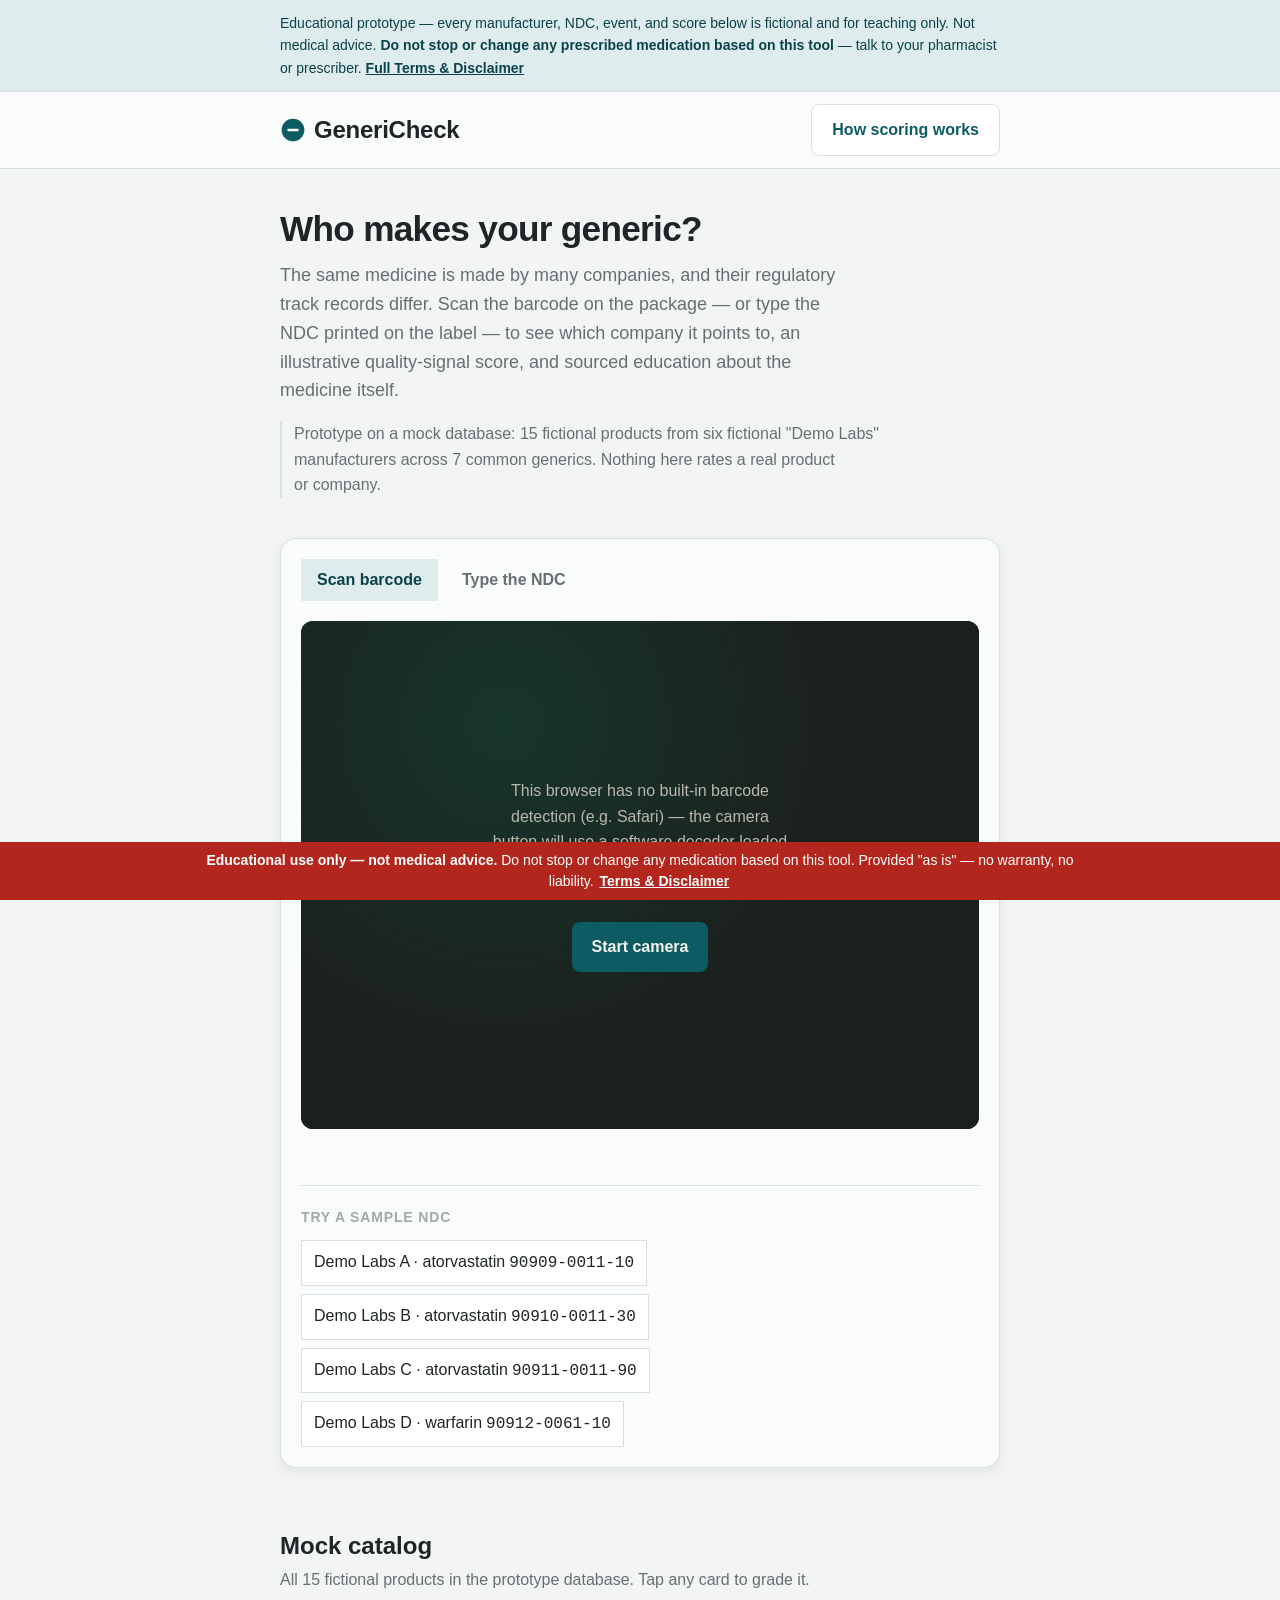
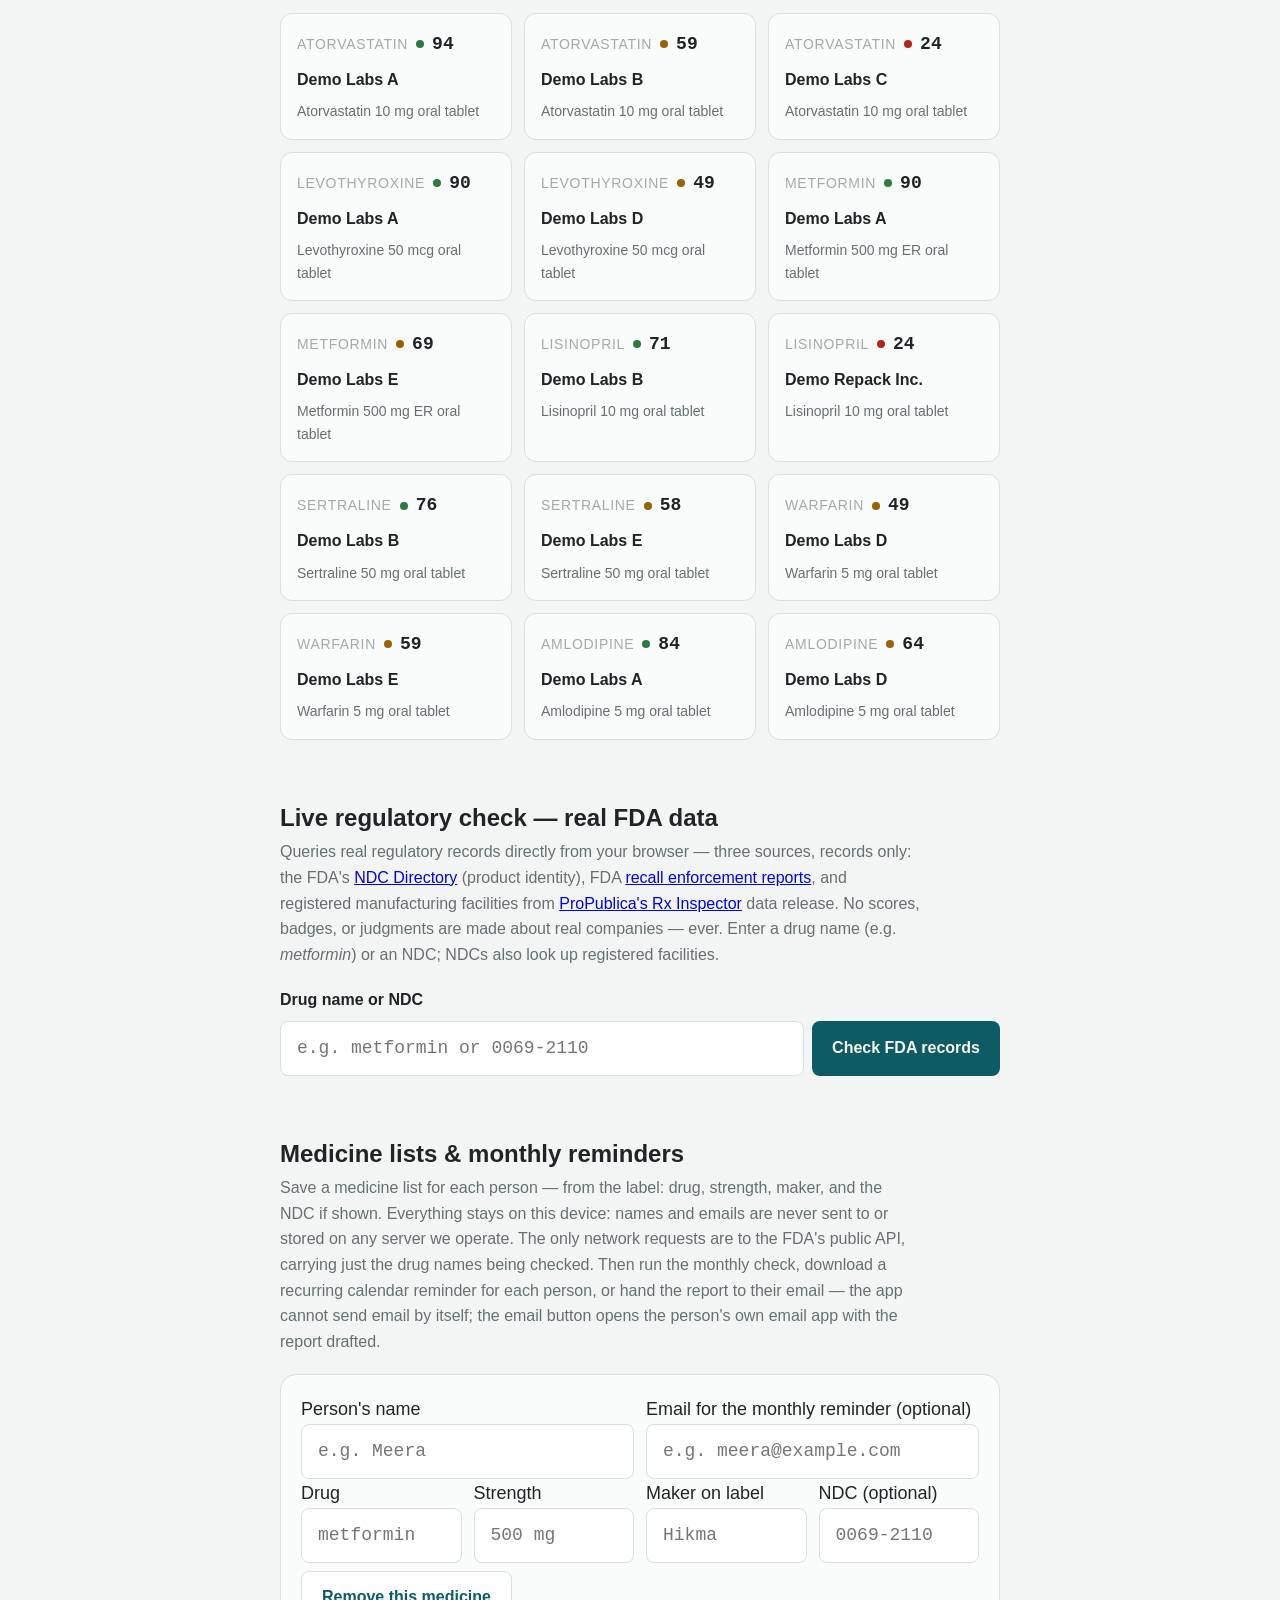
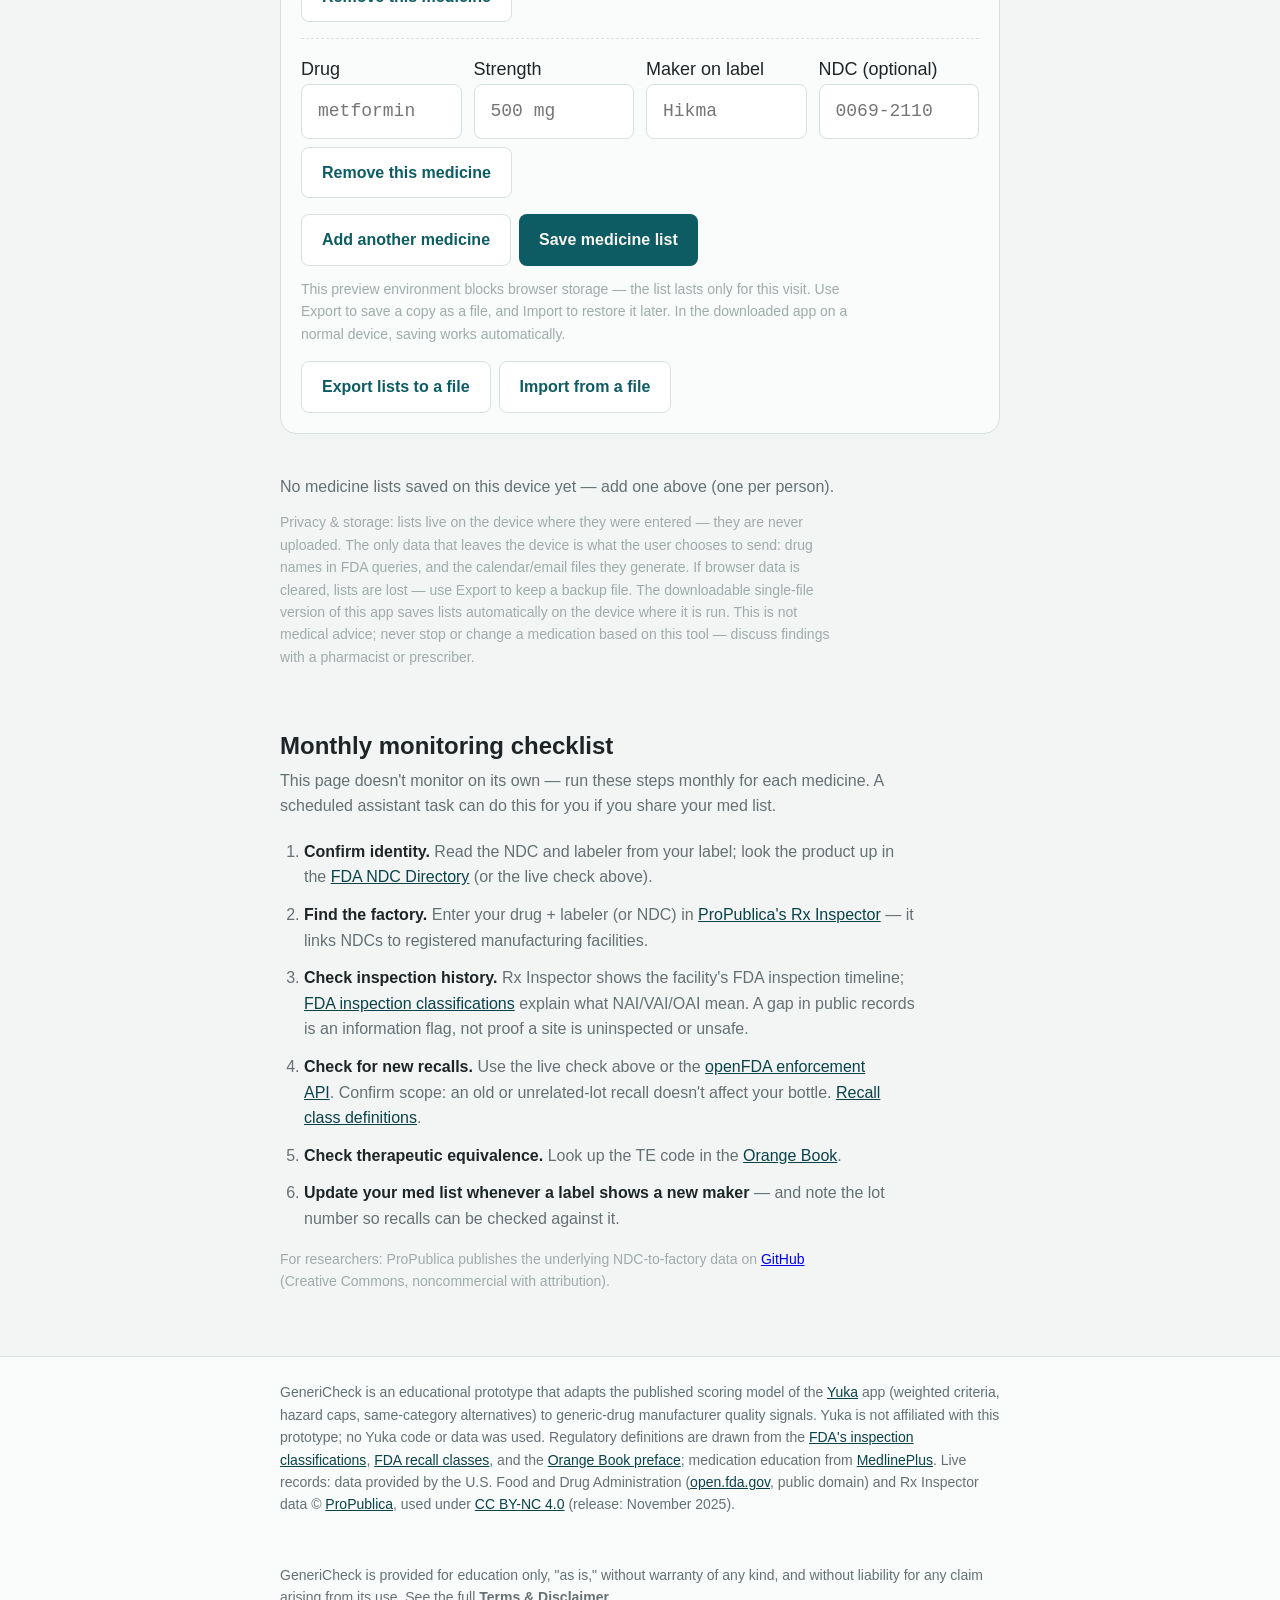
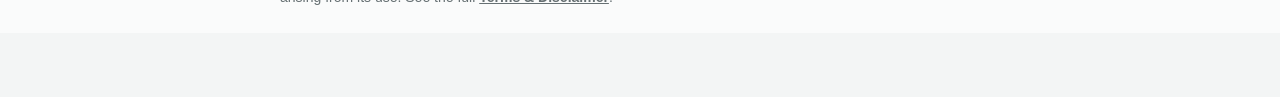
<file: index.html>
<!DOCTYPE html>
<html lang="en">
<head>
  <meta charset="utf-8">
  <meta name="viewport" content="width=device-width, initial-scale=1">
  <title>GeneriCheck — Generic drug quality explorer</title>
  <meta name="description" content="Scan or type an NDC to see which company makes a generic drug, an illustrative quality-signal score, and sourced education about the medicine. Educational prototype with fictional data.">
  <link rel="icon" href="data:image/svg+xml,%3Csvg xmlns='http://www.w3.org/2000/svg' viewBox='0 0 32 32'%3E%3Ccircle cx='16' cy='16' r='14' fill='%230d5c63'/%3E%3Crect x='9' y='14.5' width='14' height='3' rx='1.5' fill='%23faf9f5'/%3E%3C/svg%3E">
  <link rel="stylesheet" href="styles.css">
</head>
<body>
  <a class="skip-link" href="#main">Skip to content</a>

  <div class="disclaimer-bar" role="note">
    <p>
      Educational prototype — every manufacturer, NDC, event, and score below is fictional and for
      teaching only. Not medical advice. <strong>Do not stop or change any prescribed medication
      based on this tool</strong> — talk to your pharmacist or prescriber.
      <button class="linklike" id="topTermsBtn" type="button">Full Terms & Disclaimer</button>
    </p>
  </div>

  <header class="site-header">
    <div class="header-inner">
      <a class="wordmark" href="#" id="wordmarkHome">
        <svg width="26" height="26" viewBox="0 0 32 32" aria-hidden="true">
          <circle cx="16" cy="16" r="14" fill="var(--accent)"/>
          <rect x="9" y="14.5" width="14" height="3" rx="1.5" fill="var(--surface)"/>
        </svg>
        <span>GeneriCheck</span>
      </a>
      <button class="btn btn-ghost" id="methodologyBtn" type="button">How scoring works</button>
    </div>
  </header>

  <main id="main">
    <section class="intro" aria-labelledby="introTitle">
      <h1 id="introTitle">Who makes your generic?</h1>
      <p class="intro-lede">
        The same medicine is made by many companies, and their regulatory track records differ.
        Scan the barcode on the package — or type the NDC printed on the label — to see which
        company it points to, an illustrative quality-signal score, and sourced education about
        the medicine itself.
      </p>
      <p class="demo-note">
        Prototype on a mock database: 15 fictional products from six fictional "Demo Labs"
        manufacturers across 7 common generics. Nothing here rates a real product or company.
      </p>
    </section>

    <section class="scanner-card" aria-label="Product lookup">
      <div class="tab-row" role="tablist" aria-label="Lookup method">
        <button class="tab" id="tabScan" role="tab" aria-selected="true" aria-controls="scanPanel" type="button">Scan barcode</button>
        <button class="tab" id="tabManual" role="tab" aria-selected="false" aria-controls="manualPanel" type="button">Type the NDC</button>
      </div>

      <div class="tab-panel" id="scanPanel" role="tabpanel" aria-labelledby="tabScan">
        <div class="video-wrap" id="videoWrap">
          <video id="scanVideo" playsinline muted></video>
          <div class="scan-frame" aria-hidden="true"><span></span><span></span><span></span><span></span></div>
          <div class="video-idle" id="videoIdle">
            <p id="scanSupportNote" class="video-idle-note">Many US drug packages carry a barcode that encodes the NDC. If a scan doesn't match, type the NDC printed on the label.</p>
            <button class="btn btn-primary" id="startCameraBtn" type="button">Start camera</button>
          </div>
        </div>
        <p class="scan-status" id="scanStatus" role="status" aria-live="polite"></p>
        <button class="btn btn-ghost" id="stopCameraBtn" type="button" hidden>Stop camera</button>
      </div>

      <div class="tab-panel" id="manualPanel" role="tabpanel" aria-labelledby="tabManual" hidden>
        <form class="manual-form" id="manualForm">
          <label class="field-label" for="codeInput">NDC from the package</label>
          <div class="manual-row">
            <input id="codeInput" class="code-input" name="code" inputmode="numeric" autocomplete="off"
                   placeholder="e.g. 90909-0011-10" spellcheck="false">
            <button class="btn btn-primary" type="submit">Look up</button>
          </div>
        </form>
      </div>

      <div class="samples">
        <p class="samples-label">Try a sample NDC</p>
        <div class="chip-row" id="chipRow"></div>
      </div>
    </section>

    <section id="result" aria-live="polite" hidden></section>

    <section class="catalog" aria-labelledby="catalogTitle">
      <h2 id="catalogTitle">Mock catalog</h2>
      <p class="catalog-note">All 15 fictional products in the prototype database. Tap any card to grade it.</p>
      <div class="catalog-grid" id="catalogGrid"></div>
    </section>

    <section class="live-check" aria-labelledby="liveHeading">
      <h2 id="liveHeading">Live regulatory check — real FDA data</h2>
      <p class="catalog-note">
        Queries real regulatory records directly from your browser — three sources, records only:
        the FDA's <a href="https://open.fda.gov/apis/drug/ndc/" target="_blank" rel="noopener">NDC Directory</a> (product identity),
        FDA <a href="https://open.fda.gov/apis/drug/enforcement/" target="_blank" rel="noopener">recall enforcement reports</a>, and
        registered manufacturing facilities from <a href="https://projects.propublica.org/rx-inspector/" target="_blank" rel="noopener">ProPublica's Rx Inspector</a> data release.
        No scores, badges, or judgments are made about real companies — ever. Enter a drug name (e.g. <em>metformin</em>) or an NDC;
        NDCs also look up registered facilities.
      </p>
      <form class="manual-form" id="liveForm">
        <label class="field-label" for="liveInput">Drug name or NDC</label>
        <div class="manual-row">
          <input id="liveInput" class="code-input" name="liveQuery" autocomplete="off" placeholder="e.g. metformin or 0069-2110" spellcheck="false">
          <button class="btn btn-primary" type="submit">Check FDA records</button>
        </div>
      </form>
      <div id="liveResults"></div>
    </section>

    <section class="medlists" aria-labelledby="mlHeading">
      <h2 id="mlHeading">Medicine lists & monthly reminders</h2>
      <p class="catalog-note">
        Save a medicine list for each person — from the label: drug, strength, maker, and the NDC if shown.
        Everything stays on this device: names and emails are never sent to or stored on any server we operate.
        The only network requests are to the FDA's public API, carrying just the drug names being checked.
        Then run the monthly check, download a recurring calendar reminder for each person, or hand the report
        to their email — the app cannot send email by itself; the email button opens the person's own email app
        with the report drafted.
      </p>

      <form class="medlist-form" id="medListForm">
        <div class="ml-person-row">
          <div class="ml-field">
            <label class="field-label" for="mlName">Person's name</label>
            <input id="mlName" class="code-input" name="personName" autocomplete="off" placeholder="e.g. Meera" required>
          </div>
          <div class="ml-field">
            <label class="field-label" for="mlEmail">Email for the monthly reminder (optional)</label>
            <input id="mlEmail" class="code-input" name="email" type="email" autocomplete="off" placeholder="e.g. meera@example.com">
          </div>
        </div>
        <div id="mlMedRows"></div>
        <div class="ml-actions">
          <button class="btn btn-ghost" id="mlAddRow" type="button">Add another medicine</button>
          <button class="btn btn-primary" id="mlSubmit" type="submit">Save medicine list</button>
        </div>
        <p class="recs-note" id="mlStatus" role="status" aria-live="polite"></p>
        <p class="recs-note" id="mlStorageNote"></p>
        <div class="ml-actions">
          <button class="btn btn-ghost" id="mlExport" type="button">Export lists to a file</button>
          <button class="btn btn-ghost" id="mlImport" type="button">Import from a file</button>
          <input id="mlImportFile" type="file" accept="application/json,.json" hidden>
        </div>
      </form>

      <div id="medLists" class="ml-saved"></div>
      <div id="medReport" hidden></div>

      <p class="recs-note">
        Privacy & storage: lists live on the device where they were entered — they are never uploaded.
        The only data that leaves the device is what the user chooses to send: drug names in FDA queries,
        and the calendar/email files they generate. If browser data is cleared, lists are lost — use Export
        to keep a backup file. The downloadable single-file version of this app saves lists automatically
        on the device where it is run. This is not medical advice; never stop or change a medication based on
        this tool — discuss findings with a pharmacist or prescriber.
      </p>
    </section>

    <section class="monitor" aria-labelledby="monitorHeading">
      <h2 id="monitorHeading">Monthly monitoring checklist</h2>
      <p class="catalog-note">This page doesn't monitor on its own — run these steps monthly for each medicine. A scheduled assistant task can do this for you if you share your med list.</p>
      <ol class="checklist">
        <li><strong>Confirm identity.</strong> Read the NDC and labeler from your label; look the product up in the <a href="https://www.fda.gov/drugs/drug-approvals-and-databases/national-drug-code-directory" target="_blank" rel="noopener">FDA NDC Directory</a> (or the live check above).</li>
        <li><strong>Find the factory.</strong> Enter your drug + labeler (or NDC) in <a href="https://projects.propublica.org/rx-inspector/" target="_blank" rel="noopener">ProPublica's Rx Inspector</a> — it links NDCs to registered manufacturing facilities.</li>
        <li><strong>Check inspection history.</strong> Rx Inspector shows the facility's FDA inspection timeline; <a href="https://www.fda.gov/inspections-compliance-enforcement-and-criminal-investigations/inspection-basics/inspection-classifications" target="_blank" rel="noopener">FDA inspection classifications</a> explain what NAI/VAI/OAI mean. A gap in public records is an information flag, not proof a site is uninspected or unsafe.</li>
        <li><strong>Check for new recalls.</strong> Use the live check above or the <a href="https://open.fda.gov/apis/drug/enforcement/" target="_blank" rel="noopener">openFDA enforcement API</a>. Confirm scope: an old or unrelated-lot recall doesn't affect your bottle. <a href="https://www.fda.gov/safety/industry-guidance-recalls/recalls-background-and-definitions" target="_blank" rel="noopener">Recall class definitions</a>.</li>
        <li><strong>Check therapeutic equivalence.</strong> Look up the TE code in the <a href="https://www.fda.gov/drugs/drug-approvals-and-databases/approved-drug-products-therapeutic-equivalence-evaluations-orange-book" target="_blank" rel="noopener">Orange Book</a>.</li>
        <li><strong>Update your med list whenever a label shows a new maker</strong> — and note the lot number so recalls can be checked against it.</li>
      </ol>
      <p class="recs-note">
        For researchers: ProPublica publishes the underlying NDC-to-factory data on
        <a href="https://github.com/propublica/rx-inspector-data" target="_blank" rel="noopener">GitHub</a> (Creative Commons, noncommercial with attribution).
      </p>
    </section>
  </main>

  <footer class="site-footer">
    <p>
      GeneriCheck is an educational prototype that adapts the published scoring model of the
      <a href="https://yuka.io" target="_blank" rel="noopener">Yuka</a> app (weighted criteria,
      hazard caps, same-category alternatives) to generic-drug manufacturer quality signals.
      Yuka is not affiliated with this prototype; no Yuka code or data was used.
      Regulatory definitions are drawn from the
      <a href="https://www.fda.gov/inspections-compliance-enforcement-and-criminal-investigations/inspection-basics/inspection-classifications" target="_blank" rel="noopener">FDA's inspection classifications</a>,
      <a href="https://www.fda.gov/safety/industry-guidance-recalls/recalls-background-and-definitions" target="_blank" rel="noopener">FDA recall classes</a>, and the
      <a href="https://www.fda.gov/drugs/development-approval-process-drugs/orange-book-preface" target="_blank" rel="noopener">Orange Book preface</a>;
      medication education from <a href="https://medlineplus.gov/druginfo/meds/a600045.html" target="_blank" rel="noopener">MedlinePlus</a>.
      Live records: data provided by the U.S. Food and Drug Administration (<a href="https://open.fda.gov" target="_blank" rel="noopener">open.fda.gov</a>, public domain) and Rx Inspector data ©
      <a href="https://projects.propublica.org/rx-inspector/" target="_blank" rel="noopener">ProPublica</a>, used under
      <a href="https://creativecommons.org/licenses/by-nc/4.0/" target="_blank" rel="noopener">CC BY-NC 4.0</a> (release: November 2025).
    </p>
    <p>
      GeneriCheck is provided for education only, "as is," without warranty of any kind, and without
      liability for any claim arising from its use. See the full
      <button class="linklike" id="footerTermsBtn" type="button">Terms & Disclaimer</button>.
    </p>
  </footer>

  <dialog id="methodologyDialog" aria-labelledby="methodologyTitle">
    <article class="methodology">
      <button class="dialog-close" id="methodologyClose" type="button" aria-label="Close">✕</button>
      <h2 id="methodologyTitle">How the score works</h2>
      <p>
        Each fictional product is graded on six quality signals, each 0–100. The index is their
        weighted sum, capped by hard barriers — the same shape as Yuka's published food model
        (60% nutrition, 30% additives, 10% organic, with hazard caps), applied here to
        manufacturer track records. <strong>This is an illustrative teaching index, not an FDA
        or WHO rating, and not a measure of clinical safety or effectiveness.</strong>
      </p>
      <table class="method-table">
        <caption class="sr-only">Scoring criteria and weights</caption>
        <thead><tr><th scope="col">Signal</th><th scope="col">Weight</th><th scope="col">What it reflects</th></tr></thead>
        <tbody>
          <tr><td>Inspection record</td><td class="num">30%</td><td>Recent FDA outcomes: NAI (no action), VAI (voluntary fixes), OAI (regulatory action)</td></tr>
          <tr><td>Recall history</td><td class="num">25%</td><td>FDA recall classes I (most serious), II, III</td></tr>
          <tr><td>Batch consistency</td><td class="num">20%</td><td>Simulated teaching value: potency and dissolution variability across batches</td></tr>
          <tr><td>Supply reliability</td><td class="num">15%</td><td>Shortage history — relevant because switches between makers are common</td></tr>
          <tr><td>Quality transparency</td><td class="num">10%</td><td>Voluntarily published quality data</td></tr>
        </tbody>
      </table>
      <p>
        Therapeutic-equivalence status (the Orange Book code, e.g. AB) is shown as a categorical
        badge — deliberately not scored. An AB rating is a yes/no determination, not a graduated
        efficacy ranking, so it cannot honestly contribute points.
      </p>
      <h3>Barrier caps</h3>
      <p>
        Only <strong>active, product-level</strong> events cap the index: a <strong>Class I
        recall</strong>, an <strong>OAI inspection</strong>, or an <strong>import alert</strong> cap
        it at <strong>24</strong>; an active <strong>Class II recall</strong> or an open
        <strong>NTI bioequivalence inquiry</strong> caps it at <strong>49</strong>. Resolved events
        and labeler-wide context inform the track-record criteria but never cap. Unassessed signals
        are excluded and weights are re-normalized — which is not strictly neutral (excluding a
        low signal can raise the index) — so coverage is always shown beside the score.
      </p>
      <h3>Badges</h3>
      <ul class="badge-legend">
        <li><span class="dot dot-green" aria-hidden="true"></span>70–100 — Strong quality signals</li>
        <li><span class="dot dot-yellow" aria-hidden="true"></span>40–69 — Mixed quality signals</li>
        <li><span class="dot dot-red" aria-hidden="true"></span>0–39 — Serious quality concerns</li>
      </ul>
      <h3>Identity and evidence</h3>
      <p>
        The NDC confirms the product and labeler — not the factory. Maker identity needs facility-level
        records (Rx Inspector links NDCs to registered factories); when records can't establish it,
        the answer is "unconfirmed", never a guess. A list of a company's plants doesn't prove which
        made your lot, and single-plant production is a supply-chain fact, not a quality verdict.
      </p>
      <h3>Live vs. mock boundary</h3>
      <p>
        The live check fetches real records from the FDA's openFDA API and never scores or ranks
        them. "No matching records" means none found in that query — not "no recalls exist".
        Findings are scoped to product, facility, lots, and dates; applicability to your medicine is
        confirmed, possible, or unconfirmed.
      </p>
      <h3>Alternatives</h3>
      <p>
        Below <strong>60</strong>, the app lists up to three labelers of the <strong>same active
        ingredient, strength, and form</strong> with higher scores. They are candidates to discuss
        with your pharmacist — never instructions to switch on your own. Substitution rules vary
        by state and by drug (especially narrow-therapeutic-index drugs like levothyroxine and
        warfarin, where a manufacturer switch may prompt a TSH or INR recheck).
      </p>
      <p class="methodology-provenance">
        Provenance: documentation-based adaptation. Manufacturer fixtures are fictional; regulatory
        definitions come from FDA pages linked in the footer; medication education from MedlinePlus.
      </p>
    </article>
  </dialog>

  <dialog id="termsDialog" aria-labelledby="termsTitle">
    <div class="dialog-scroll">
      <h2 id="termsTitle">Terms & Disclaimer</h2>
      <p class="recs-note">Last updated October 2026. By using GeneriCheck you acknowledge and accept these terms.</p>
      <h3>1. Educational purpose</h3>
      <p>GeneriCheck is an educational prototype designed to teach users how generic-drug quality signals work — NDC identification, regulatory records, scoring concepts, and questions to discuss with a pharmacist. It is not a medical device, a diagnostic tool, or a treatment tool.</p>
      <h3>2. Not medical, legal, or professional advice</h3>
      <p>Nothing in this app is medical, legal, or other professional advice, and using it creates no doctor–patient, pharmacist–patient, or attorney–client relationship of any kind. Always consult a licensed pharmacist, prescriber, or other qualified professional before making any decision about any medication.</p>
      <h3>3. Fictional data</h3>
      <p>Every manufacturer, NDC, event, and score in the mock catalog is fictional, clearly badged, and included for teaching only. The illustrative quality-signal index does not rate, rank, or evaluate any real company, product, or facility.</p>
      <h3>4. Third-party data</h3>
      <p>Live regulatory records come from the U.S. Food and Drug Administration's <a href="https://open.fda.gov" target="_blank" rel="noopener">openFDA</a> API (NDC Directory and recall enforcement reports, public domain / CC0) and from ProPublica's <a href="https://projects.propublica.org/rx-inspector/" target="_blank" rel="noopener">Rx Inspector</a> data release (© ProPublica, used under <a href="https://creativecommons.org/licenses/by-nc/4.0/" target="_blank" rel="noopener">Creative Commons BY-NC 4.0</a>). This app is not affiliated with, endorsed by, or supported by the FDA or ProPublica, and does not represent either. Third-party data is provided "as is" and may be incomplete, outdated, or inaccurate — absence of records is not evidence of absence. The app displays these records verbatim as evidence and makes no assessment, judgment, rating, or recommendation about any real company, product, or facility.</p>
      <h3>5. No reliance and no warranty</h3>
      <p>The app and all of its content are provided "as is" and "as available," without warranty of any kind, express or implied — including warranties of merchantability, fitness for a particular purpose, accuracy, and non-infringement. Do not rely on this app alone for any decision.</p>
      <h3>6. Limitation of liability</h3>
      <p>To the maximum extent permitted by applicable law, the authors and distributors of this app shall not be liable for any claim, damage, or loss — direct, indirect, incidental, consequential, punitive, or otherwise — arising from or relating to the use of, or inability to use, this app or its content. This includes, without limitation, decisions about medications, health outcomes, data loss, and device or software issues. Use of the app is entirely at the user's own risk.</p>
      <h3>7. User responsibility</h3>
      <p>You remain responsible for verifying all information against authoritative sources, and for all decisions made with or without the aid of this app. The app cannot send alerts on a schedule, cannot send email, and cannot monitor anything automatically.</p>
      <h3>8. Privacy</h3>
      <p>The app has no accounts, no server-side storage, no analytics, and no database. Medicine lists stay on the user's device. The only network requests go to the FDA's public API and carry only the drug names being checked. No name, email, or health information is ever uploaded.</p>
      <h3>9. Emergencies</h3>
      <p>In a medical emergency, call 911 (or your local emergency number) or go to the nearest emergency department. Do not use this app.</p>
      <h3>10. Changes</h3>
      <p>These terms may change. The version presented in the app at the time of use applies.</p>
    </div>
    <button class="dialog-close" id="termsClose" type="button" aria-label="Close">✕</button>
  </dialog>

  <div class="sticky-disclaimer" role="note">
    <p>
      <strong>Educational use only — not medical advice.</strong>
      <span class="bar-full">Do not stop or change any medication based on this tool.</span>
      Provided "as is" — no warranty, no liability.
      <button class="linklike" id="termsBtn" type="button">Terms & Disclaimer</button>
    </p>
  </div>

  <script src="data.js"></script>
  <script src="app.js"></script>
</body>
</html>
</file>
<file: styles.css>
/* FixIndex — design tokens, base, components */

:root {
  /* Type scale */
  --text-xs: clamp(0.75rem, 0.7rem + 0.25vw, 0.875rem);
  --text-sm: clamp(0.875rem, 0.8rem + 0.35vw, 1rem);
  --text-base: clamp(1rem, 0.95rem + 0.25vw, 1.125rem);
  --text-lg: clamp(1.125rem, 1rem + 0.75vw, 1.5rem);
  --text-xl: clamp(1.5rem, 1.2rem + 1.25vw, 2.25rem);

  /* Spacing (4px system) */
  --space-1: 0.25rem; --space-2: 0.5rem; --space-3: 0.75rem; --space-4: 1rem;
  --space-5: 1.25rem; --space-6: 1.5rem; --space-8: 2rem; --space-10: 2.5rem;
  --space-12: 3rem; --space-16: 4rem;

  /* Clinical palette — cool paper, deep teal */
  --bg: #f3f5f5;
  --surface: #fafbfb;
  --surface-2: #ffffff;
  --surface-offset: #e9eeee;
  --ink: #1f2527;
  --muted: #667073;
  --faint: #a1aaaa;
  --border: #d8e0e0;
  --accent: #0d5c63;
  --accent-ink: #0a4249;
  --accent-soft: #dfecee;

  /* Traffic lights (scores only) */
  --green: #2c7a3f; --green-soft: #e0eede;
  --amber: #9a6200; --amber-soft: #f6ecd6;
  --red: #b3261e;   --red-soft: #f7e2df;

  --radius-sm: 0.375rem; --radius-md: 0.5rem; --radius-lg: 0.75rem; --radius-xl: 1rem;
  --shadow-md: 0 4px 12px oklch(0.25 0.01 90 / 0.08);
  --shadow-lg: 0 12px 32px oklch(0.25 0.01 90 / 0.12);
  --transition: 180ms cubic-bezier(0.16, 1, 0.3, 1);

  --font-body: -apple-system, 'Segoe UI', 'Helvetica Neue', 'Helvetica', sans-serif;
  --font-mono: ui-monospace, 'SF Mono', 'Cascadia Mono', 'Consolas', monospace;
}

/* ---- Base ---- */
*, *::before, *::after { box-sizing: border-box; margin: 0; padding: 0; }

html {
  -webkit-text-size-adjust: none; text-size-adjust: none;
  -webkit-font-smoothing: antialiased; -moz-osx-font-smoothing: grayscale;
  text-rendering: optimizeLegibility; scroll-behavior: smooth;
  scroll-padding-top: var(--space-16);
}

body {
  min-height: 100dvh;
  line-height: 1.6;
  font-family: var(--font-body);
  font-size: var(--text-base);
  color: var(--ink);
  background-color: var(--bg);
}

img, picture, video, svg { display: block; max-width: 100%; }
input, button, textarea, select { font: inherit; color: inherit; }
h1, h2, h3, h4 { text-wrap: balance; line-height: 1.15; }
p, li { text-wrap: pretty; max-width: 72ch; }

::selection { background: var(--accent-soft); color: var(--ink); }

:focus-visible {
  outline: 2px solid var(--accent);
  outline-offset: 3px;
  border-radius: var(--radius-sm);
}

@media (prefers-reduced-motion: reduce) {
  *, *::before, *::after {
    animation-duration: 0.01ms !important;
    transition-duration: 0.01ms !important;
    scroll-behavior: auto !important;
  }
}

button { cursor: pointer; background: none; border: none; }

[hidden] { display: none !important; }

.coverage-chip {
  display: inline-block;
  margin-top: var(--space-3);
  font-size: var(--text-xs); color: var(--muted);
  border: 1px solid var(--border); border-radius: var(--radius-full);
  padding: var(--space-1) var(--space-3);
  background: var(--surface-2);
}

a, button, input, select {
  transition: color var(--transition), background var(--transition),
    border-color var(--transition), box-shadow var(--transition);
}

.sr-only {
  position: absolute; width: 1px; height: 1px; padding: 0; margin: -1px;
  overflow: hidden; clip: rect(0, 0, 0, 0); white-space: nowrap; border-width: 0;
}

.skip-link {
  position: absolute; left: -999px; top: 0; z-index: 100;
  background: var(--accent); color: var(--surface);
  padding: var(--space-3) var(--space-4); border-radius: var(--radius-sm);
}
.skip-link:focus { left: var(--space-4); top: var(--space-4); color: var(--surface); }

/* ---- Layout shell ---- */
.site-header {
  border-bottom: 1px solid var(--border);
  background: var(--surface);
  position: sticky; top: 0; z-index: 20;
}
.header-inner {
  max-width: 760px; margin: 0 auto;
  padding: var(--space-3) var(--space-5);
  display: flex; align-items: center; justify-content: space-between; gap: var(--space-4);
}
.wordmark {
  display: inline-flex; align-items: center; gap: var(--space-2);
  font-weight: 700; font-size: var(--text-lg); color: var(--ink); text-decoration: none;
  letter-spacing: -0.01em;
}

main {
  max-width: 760px; margin: 0 auto;
  padding: var(--space-10) var(--space-5) var(--space-16);
}

/* ---- Intro ---- */
.intro { padding-bottom: var(--space-10); }
.intro h1 { font-size: var(--text-xl); font-weight: 700; letter-spacing: -0.02em; }
.intro-lede { margin-top: var(--space-3); color: var(--muted); max-width: 58ch; }
.demo-note {
  margin-top: var(--space-4);
  font-size: var(--text-sm); color: var(--muted);
  border-left: 2px solid var(--border);
  padding-left: var(--space-3);
}

/* ---- Buttons ---- */
.btn {
  display: inline-flex; align-items: center; justify-content: center; gap: var(--space-2);
  font-size: var(--text-sm); font-weight: 600;
  padding: var(--space-3) var(--space-5);
  border-radius: var(--radius-md);
  min-height: 44px;
}
.btn-primary { background: var(--accent); color: #f6f4ee; }
.btn-primary:hover { background: var(--accent-ink); }
.btn-ghost {
  color: var(--accent); border: 1px solid var(--border); background: var(--surface-2);
}
.btn-ghost:hover { border-color: var(--accent); }

/* ---- Scanner card ---- */
.scanner-card {
  background: var(--surface);
  border: 1px solid var(--border);
  border-radius: var(--radius-xl);
  padding: var(--space-5);
  box-shadow: var(--shadow-md);
}

.tab-row { display: flex; gap: var(--space-2); margin-bottom: var(--space-5); }
.tab {
  font-size: var(--text-sm); font-weight: 600; color: var(--muted);
  padding: var(--space-2) var(--space-4); border-radius: var(--radius-full);
}
.tab[aria-selected="true"] { background: var(--accent-soft); color: var(--accent-ink); }

.video-wrap {
  position: relative; border-radius: var(--radius-lg); overflow: hidden;
  background: #1c201d; aspect-ratio: 4 / 3;
}
#scanVideo { width: 100%; height: 100%; object-fit: cover; }
.video-idle {
  position: absolute; inset: 0;
  display: flex; flex-direction: column; align-items: center; justify-content: center;
  gap: var(--space-4); text-align: center; padding: var(--space-5);
  background:
    radial-gradient(circle at 30% 20%, rgba(13, 92, 74, 0.35), transparent 55%),
    #1c201d;
  color: #e8e6dd;
}
.video-idle-note { font-size: var(--text-sm); color: #b9b8ad; max-width: 34ch; }
.video-wrap.is-live .video-idle { display: none; }
.video-wrap.is-live .scan-frame { display: block; }
.scan-frame { position: absolute; inset: 0; pointer-events: none; display: none; }
.scan-frame span {
  position: absolute; width: 34px; height: 34px;
  border: 3px solid rgba(246, 244, 238, 0.9);
}
.scan-frame span:nth-child(1) { top: 14%; left: 12%; border-right: none; border-bottom: none; border-radius: var(--radius-sm) 0 0 0; }
.scan-frame span:nth-child(2) { top: 14%; right: 12%; border-left: none; border-bottom: none; border-radius: 0 var(--radius-sm) 0 0; }
.scan-frame span:nth-child(3) { bottom: 14%; left: 12%; border-right: none; border-top: none; border-radius: 0 0 0 var(--radius-sm); }
.scan-frame span:nth-child(4) { bottom: 14%; right: 12%; border-left: none; border-top: none; border-radius: 0 0 var(--radius-sm) 0; }

.scan-status {
  margin-top: var(--space-3); font-size: var(--text-sm); color: var(--muted);
  min-height: 1.5em;
}
.scan-status.is-error { color: var(--red); }
#stopCameraBtn { margin-top: var(--space-2); }

.manual-form .field-label {
  display: block; font-size: var(--text-sm); font-weight: 600; margin-bottom: var(--space-2);
}
.manual-row { display: flex; gap: var(--space-2); flex-wrap: wrap; }
.code-input {
  flex: 1 1 200px; min-width: 0;
  font-family: var(--font-mono); font-size: var(--text-base);
  padding: var(--space-3) var(--space-4);
  border: 1px solid var(--border); border-radius: var(--radius-md);
  background: var(--surface-2);
}
.code-input:focus { outline: none; border-color: var(--accent); box-shadow: 0 0 0 3px var(--accent-soft); }

/* ---- Sample chips ---- */
.samples { margin-top: var(--space-5); padding-top: var(--space-5); border-top: 1px solid var(--border); }
.samples-label { font-size: var(--text-xs); font-weight: 600; text-transform: uppercase; letter-spacing: 0.06em; color: var(--faint); margin-bottom: var(--space-3); }
.chip-row { display: flex; flex-wrap: wrap; gap: var(--space-2); }
.chip {
  font-family: var(--font-mono); font-size: var(--text-sm);
  padding: var(--space-2) var(--space-3);
  background: var(--surface-2); border: 1px solid var(--border);
  border-radius: var(--radius-full); color: var(--ink);
  min-height: 36px;
}
.chip:hover { border-color: var(--accent); color: var(--accent-ink); }
.chip-label { font-family: var(--font-body); font-weight: 500; margin-right: var(--space-1); }

/* ---- Result ---- */
#result { margin-top: var(--space-10); }
.result-card {
  background: var(--surface);
  border: 1px solid var(--border);
  border-radius: var(--radius-xl);
  padding: var(--space-6);
  box-shadow: var(--shadow-md);
  animation: rise 320ms cubic-bezier(0.16, 1, 0.3, 1);
}
@keyframes rise {
  from { opacity: 0; transform: translateY(12px); }
  to { opacity: 1; transform: none; }
}

.result-head {
  display: flex; flex-wrap: wrap; align-items: center; justify-content: space-between;
  gap: var(--space-4); margin-bottom: var(--space-6);
}
.result-id { min-width: 0; }
.result-brand { font-size: var(--text-sm); color: var(--muted); font-weight: 500; }
.result-name { font-size: var(--text-lg); font-weight: 700; letter-spacing: -0.01em; }
.result-barcode {
  font-family: var(--font-mono); font-size: var(--text-xs); color: var(--faint); margin-top: var(--space-1);
}

/* Score dial */
.score-block { display: flex; align-items: center; gap: var(--space-6); flex-wrap: wrap; }
.dial { position: relative; width: 132px; height: 132px; flex: none; }
.dial svg { width: 100%; height: 100%; transform: rotate(-90deg); }
.dial-track { fill: none; stroke: var(--border); stroke-width: 10; }
.dial-fill { fill: none; stroke-width: 10; stroke-linecap: round; transition: stroke-dashoffset 600ms cubic-bezier(0.16, 1, 0.3, 1); }
.dial-number {
  position: absolute; inset: 0; display: flex; align-items: center; justify-content: center;
  font-family: var(--font-mono); font-size: 2.25rem; font-weight: 700; line-height: 1;
}
.score-meta { min-width: 200px; flex: 1; }
.badge {
  display: inline-flex; align-items: center; gap: var(--space-2);
  font-size: var(--text-sm); font-weight: 700;
  padding: var(--space-2) var(--space-4); border-radius: var(--radius-full);
}
.badge .dot { width: 10px; height: 10px; }
.badge-green { background: var(--green-soft); color: var(--green); }
.badge-yellow { background: var(--amber-soft); color: var(--amber); }
.badge-red { background: var(--red-soft); color: var(--red); }
.score-caption { margin-top: var(--space-3); font-size: var(--text-sm); color: var(--muted); max-width: 40ch; }
.score-caption strong { color: var(--ink); }

.dot { border-radius: 50%; display: inline-block; }
.dot-green { background: var(--green); }
.dot-yellow { background: var(--amber); }
.dot-red { background: var(--red); }

/* Cap notice */
.cap-notice {
  margin-top: var(--space-5);
  padding: var(--space-4);
  border-radius: var(--radius-md);
  font-size: var(--text-sm);
}
.cap-notice strong { display: block; margin-bottom: var(--space-1); }
.cap-notice.is-severe { background: var(--red-soft); color: var(--red); }
.cap-notice.is-moderate { background: var(--amber-soft); color: var(--amber); }
.cap-notice strong { color: inherit; }

/* Breakdown */
.breakdown { margin-top: var(--space-8); }
.breakdown h3, .flags h3, .recs h3 {
  font-size: var(--text-sm); font-weight: 700; text-transform: uppercase;
  letter-spacing: 0.06em; color: var(--muted); margin-bottom: var(--space-4);
}
.criterion { margin-bottom: var(--space-4); }
.criterion-row {
  display: flex; justify-content: space-between; align-items: baseline; gap: var(--space-3);
  font-size: var(--text-sm); margin-bottom: var(--space-1);
}
.criterion-name { font-weight: 600; }
.criterion-pts { font-family: var(--font-mono); color: var(--muted); white-space: nowrap; }
.criterion-pts .val { font-weight: 700; }
.bar-track {
  height: 8px; border-radius: var(--radius-full);
  background: var(--surface-offset); overflow: hidden;
}
.bar-fill { height: 100%; border-radius: var(--radius-full); transition: width 600ms cubic-bezier(0.16, 1, 0.3, 1); }

/* Flag cards */
.flags { margin-top: var(--space-8); }
.flag-grid { display: grid; grid-template-columns: repeat(auto-fit, minmax(240px, 1fr)); gap: var(--space-3); }
.flag-card {
  background: var(--surface-2);
  border: 1px solid var(--border);
  border-radius: var(--radius-lg);
  padding: var(--space-4);
}
.flag-head { display: flex; align-items: center; gap: var(--space-2); margin-bottom: var(--space-2); }
.flag-head .dot { width: 10px; height: 10px; flex: none; }
.flag-title { font-size: var(--text-sm); font-weight: 700; }
.flag-note { font-size: var(--text-sm); color: var(--muted); }

/* Recommendations */
.recs { margin-top: var(--space-8); }
.rec-list { display: grid; gap: var(--space-3); }
.rec-card {
  display: flex; align-items: center; justify-content: space-between; gap: var(--space-4);
  width: 100%; text-align: left;
  background: var(--surface-2); border: 1px solid var(--border);
  border-radius: var(--radius-lg); padding: var(--space-4);
}
.rec-card:hover { border-color: var(--accent); box-shadow: var(--shadow-md); }
.rec-id { display: flex; align-items: center; gap: var(--space-3); min-width: 0; }
.rec-id .dot { width: 10px; height: 10px; flex: none; }
.rec-name { font-size: var(--text-sm); font-weight: 600; }
.rec-brand { font-size: var(--text-xs); color: var(--muted); }
.rec-score {
  font-family: var(--font-mono); font-weight: 700; font-size: var(--text-lg);
  flex: none;
}
.rec-none {
  background: var(--surface-offset); border-radius: var(--radius-lg);
  padding: var(--space-5); font-size: var(--text-sm); color: var(--muted);
}
.recs-note { margin-top: var(--space-3); font-size: var(--text-xs); color: var(--faint); }

/* Not found */
.not-found {
  background: var(--surface); border: 1px solid var(--border);
  border-radius: var(--radius-xl); padding: var(--space-10) var(--space-6);
  text-align: center; box-shadow: var(--shadow-md);
}
.not-found h3 { font-size: var(--text-lg); margin-bottom: var(--space-2); }
.not-found p { color: var(--muted); font-size: var(--text-sm); margin: 0 auto var(--space-5); max-width: 42ch; }
.not-found .code { font-family: var(--font-mono); color: var(--ink); }

/* ---- Catalog ---- */
.catalog { margin-top: var(--space-16); }
.catalog h2 { font-size: var(--text-lg); font-weight: 700; }
.catalog-note { font-size: var(--text-sm); color: var(--muted); margin: var(--space-2) 0 var(--space-5); }
.catalog-grid { display: grid; grid-template-columns: repeat(auto-fill, minmax(220px, 1fr)); gap: var(--space-3); }
.catalog-card {
  text-align: left; background: var(--surface); border: 1px solid var(--border);
  border-radius: var(--radius-lg); padding: var(--space-4);
  display: flex; flex-direction: column; gap: var(--space-2);
}
.catalog-card:hover { border-color: var(--accent); box-shadow: var(--shadow-md); }
.catalog-top { display: flex; align-items: center; justify-content: space-between; gap: var(--space-2); }
.catalog-cat { font-size: var(--text-xs); color: var(--faint); text-transform: uppercase; letter-spacing: 0.05em; }
.catalog-score { display: flex; align-items: center; gap: var(--space-2); font-family: var(--font-mono); font-weight: 700; }
.catalog-score .dot { width: 8px; height: 8px; }
.catalog-name { font-size: var(--text-sm); font-weight: 600; }
.catalog-brand { font-size: var(--text-xs); color: var(--muted); }

/* ---- Footer ---- */
.site-footer {
  border-top: 1px solid var(--border);
  background: var(--surface);
}
.site-footer p {
  max-width: 760px; margin: 0 auto; padding: var(--space-6) var(--space-5);
  font-size: var(--text-xs); color: var(--muted);
}
.site-footer a { color: var(--accent-ink); }

/* ---- Dialog ---- */
dialog {
  border: none; border-radius: var(--radius-xl); padding: 0;
  max-width: min(560px, calc(100vw - 2rem));
  background: var(--surface); color: var(--ink);
  box-shadow: var(--shadow-lg);
}
dialog::backdrop { background: rgba(35, 33, 27, 0.5); }
.methodology { padding: var(--space-8) var(--space-8) var(--space-12); position: relative; max-height: 85dvh; overflow: auto; }
.methodology h2 { font-size: var(--text-lg); margin-bottom: var(--space-4); }
.methodology h3 { font-size: var(--text-sm); font-weight: 700; margin: var(--space-5) 0 var(--space-2); }
.methodology p { font-size: var(--text-sm); color: var(--muted); }
.methodology-provenance { margin-top: var(--space-5); font-size: var(--text-xs); color: var(--faint); }
.dialog-close {
  position: absolute; top: var(--space-4); right: var(--space-4);
  width: 36px; height: 36px; border-radius: var(--radius-full);
  display: flex; align-items: center; justify-content: center;
  color: var(--muted); font-size: var(--text-sm);
}
.dialog-close:hover { background: var(--surface-offset); color: var(--ink); }
.method-table { margin: var(--space-4) 0; font-size: var(--text-sm); }
.method-table th, .method-table td { text-align: left; padding: var(--space-2) var(--space-3); border-bottom: 1px solid var(--border); vertical-align: top; }
.method-table th { font-weight: 700; }
.method-table .num { font-family: var(--font-mono); white-space: nowrap; }
.badge-legend { list-style: none; display: grid; gap: var(--space-2); font-size: var(--text-sm); }
.badge-legend li { display: flex; align-items: center; gap: var(--space-2); }
.badge-legend .dot { width: 10px; height: 10px; }

/* Disclaimer bar */
.disclaimer-bar {
  background: var(--accent-soft);
  border-bottom: 1px solid var(--border);
}
.disclaimer-bar p {
  max-width: 760px; margin: 0 auto;
  padding: var(--space-3) var(--space-5);
  font-size: var(--text-xs); color: var(--accent-ink);
}

/* Mock badge */
.mock-badge {
  flex: none;
  font-size: var(--text-xs); font-weight: 600;
  color: var(--muted);
  border: 1px dashed var(--border);
  border-radius: var(--radius-full);
  padding: var(--space-1) var(--space-3);
  background: var(--surface-2);
}

/* Identity section */
.identity {
  margin-top: var(--space-6);
  padding: var(--space-4) var(--space-5);
  background: var(--surface-2);
  border: 1px solid var(--border);
  border-radius: var(--radius-lg);
}
.identity h3 { font-size: var(--text-sm); color: var(--muted); margin-bottom: var(--space-2); }
.identity-ndc {
  font-family: var(--font-mono); font-size: var(--text-lg); font-weight: 700;
  letter-spacing: 0.04em; margin-bottom: var(--space-2);
}
.ndc-seg { background: var(--accent-soft); border-radius: var(--radius-sm); padding: var(--space-1) var(--space-2); }

/* Dial + bar tier colors */
.dial-fill.tier-green { stroke: var(--green); }
.dial-fill.tier-yellow { stroke: var(--amber); }
.dial-fill.tier-red { stroke: var(--red); }
.bar-fill.tier-green { background: var(--green); }
.bar-fill.tier-yellow { background: var(--amber); }
.bar-fill.tier-red { background: var(--red); }
.bar-unassessed {
  background: repeating-linear-gradient(45deg, var(--surface-offset), var(--surface-offset) 6px, var(--surface-2) 6px, var(--surface-2) 12px);
}
.not-assessed-val { color: var(--faint); font-size: var(--text-xs); }

/* Documented events */
.event-list { list-style: none; display: grid; gap: var(--space-2); }
.event-item {
  display: flex; flex-wrap: wrap; gap: var(--space-2);
  background: var(--surface-2); border: 1px solid var(--border);
  border-radius: var(--radius-md); padding: var(--space-3) var(--space-4);
  font-size: var(--text-sm);
}
.event-kind { font-weight: 700; }
.event-meta { color: var(--muted); }

/* Medication education */
.edu {
  margin-top: var(--space-8);
  padding: var(--space-5);
  background: var(--surface-offset);
  border-radius: var(--radius-lg);
}
.edu h3 { font-size: var(--text-sm); font-weight: 700; text-transform: uppercase; letter-spacing: 0.06em; color: var(--muted); }
.edu-sub { font-size: var(--text-sm); color: var(--muted); margin: var(--space-2) 0 var(--space-4); }
.edu-grid { display: grid; grid-template-columns: repeat(auto-fit, minmax(220px, 1fr)); gap: var(--space-3); }
.edu-card {
  background: var(--surface-2); border-radius: var(--radius-md);
  padding: var(--space-4);
}
.edu-card h4 { font-size: var(--text-sm); margin-bottom: var(--space-2); }
.edu-card p { font-size: var(--text-sm); color: var(--muted); }
.nti-callout {
  margin-top: var(--space-4);
  background: var(--amber-soft); color: var(--amber);
  border-radius: var(--radius-md);
  padding: var(--space-4); font-size: var(--text-sm);
}
.nti-callout strong { color: inherit; }

/* ---- Small screens ---- */
@media (max-width: 480px) {
  .result-head { flex-direction: column; align-items: flex-start; }
  .score-block { justify-content: center; }
  .score-meta { text-align: center; }
  .score-caption { margin-inline: auto; }
  .manual-row { flex-direction: column; }
  .manual-row .btn { width: 100%; }
}

/* Silent-switch callout */
.switch-callout {
  margin-top: var(--space-6);
  background: var(--accent-soft);
  color: var(--accent-ink);
  border-radius: var(--radius-md);
  padding: var(--space-4) var(--space-5);
  font-size: var(--text-sm);
}
.switch-callout strong { color: inherit; }

/* Supply-chain profile */
.supply-chain {
  margin-top: var(--space-6);
  padding: var(--space-4) var(--space-5);
  background: var(--surface-2);
  border: 1px dashed var(--border);
  border-radius: var(--radius-lg);
}
.supply-chain h3 { font-size: var(--text-sm); color: var(--muted); margin-bottom: var(--space-2); }

/* Live check section */
.live-check { margin-top: var(--space-16); }
.live-check h2 { font-size: var(--text-lg); font-weight: 700; }
.live-card {
  margin-top: var(--space-4);
  background: var(--surface);
  border: 1px solid var(--border);
  border-radius: var(--radius-lg);
  padding: var(--space-5);
}
.live-card h4 { font-size: var(--text-sm); margin-bottom: var(--space-3); }
.live-row { font-size: var(--text-sm); color: var(--muted); margin-bottom: var(--space-2); }
.live-row strong { color: var(--ink); }
.live-recall {
  padding: var(--space-3) 0;
  border-top: 1px solid var(--border);
}
.live-recall:first-of-type { border-top: none; }
.live-status { margin-top: var(--space-4); font-size: var(--text-sm); color: var(--muted); }
.live-status.is-error { color: var(--red); }

/* Monitoring checklist */
.monitor { margin-top: var(--space-16); }
.monitor h2 { font-size: var(--text-lg); font-weight: 700; }
.checklist {
  margin: var(--space-4) 0 0;
  padding-left: var(--space-6);
  display: grid;
  gap: var(--space-3);
  font-size: var(--text-sm);
  color: var(--muted);
  max-width: 72ch;
}
.checklist strong { color: var(--ink); }
.checklist a { color: var(--accent-ink); }
.monitor .recs-note { margin-top: var(--space-4); }

/* Medicine lists */
.medlists { margin-top: var(--space-16); }
.medlists h2 { font-size: var(--text-lg); font-weight: 700; }
.medlist-form {
  margin-top: var(--space-4);
  background: var(--surface);
  border: 1px solid var(--border);
  border-radius: var(--radius-xl);
  padding: var(--space-5);
}
.ml-person-row { display: grid; grid-template-columns: 1fr 1fr; gap: var(--space-3); }
.ml-med-row {
  margin-top: var(--space-4);
  padding-top: var(--space-4);
  border-top: 1px dashed var(--border);
}
.ml-med-row:first-child { border-top: none; padding-top: 0; margin-top: 0; }
.ml-med-grid { display: grid; grid-template-columns: repeat(auto-fit, minmax(150px, 1fr)); gap: var(--space-3); }
.ml-med-row .ml-remove { margin-top: var(--space-2); }
.ml-med-field .code-input { width: 100%; min-width: 0; }
.ml-actions { display: flex; flex-wrap: wrap; gap: var(--space-2); margin-top: var(--space-4); }
.ml-saved { margin-top: var(--space-6); display: grid; gap: var(--space-3); }
.ml-card {
  background: var(--surface);
  border: 1px solid var(--border);
  border-radius: var(--radius-lg);
  padding: var(--space-4) var(--space-5);
}
.ml-card-head { display: flex; justify-content: space-between; align-items: baseline; gap: var(--space-3); flex-wrap: wrap; }
.ml-name { font-weight: 700; }
.ml-email { color: var(--muted); font-size: var(--text-sm); margin-left: var(--space-2); }
.ml-count { font-size: var(--text-xs); color: var(--faint); }
.ml-card .ml-actions { margin-top: var(--space-3); }
#medReport { margin-top: var(--space-6); }
.ml-field .code-input { width: 100%; }

@media (max-width: 640px) {
  .ml-person-row { grid-template-columns: 1fr; }
}

/* Persistent disclaimer bar — always visible */
.sticky-disclaimer {
  position: fixed;
  bottom: 0; left: 0; right: 0;
  z-index: 40;
  background: var(--red);
  color: #fff;
  padding: var(--space-2) var(--space-4);
  text-align: center;
}
.sticky-disclaimer p {
  max-width: 900px;
  margin: 0 auto;
  font-size: var(--text-xs);
  line-height: 1.5;
  color: #fff;
}
.sticky-disclaimer strong { color: #fff; }
.sticky-disclaimer .linklike {
  color: #fff;
  text-decoration: underline;
  font-size: var(--text-xs);
  font-weight: 600;
  padding: 0 2px;
}
.sticky-disclaimer .linklike:hover { background: rgba(255,255,255,0.15); border-radius: 4px; }

button.linklike {
  background: none; border: none; padding: 0;
  color: inherit; text-decoration: underline;
  font: inherit; font-weight: 600; cursor: pointer;
}

/* Keep content clear of the fixed bar */
body { padding-bottom: 72px; }
@media (max-width: 640px) { body { padding-bottom: 104px; } }

/* Terms dialog scroll area */
.dialog-scroll {
  max-height: 70vh;
  overflow-y: auto;
  padding-right: var(--space-4);
}
.dialog-scroll h3 { font-size: var(--text-sm); margin: var(--space-5) 0 var(--space-2); }
.dialog-scroll p { font-size: var(--text-sm); color: var(--muted); }

@media (max-width: 640px) {
  .sticky-disclaimer .bar-full { display: none; }
}
</file>
